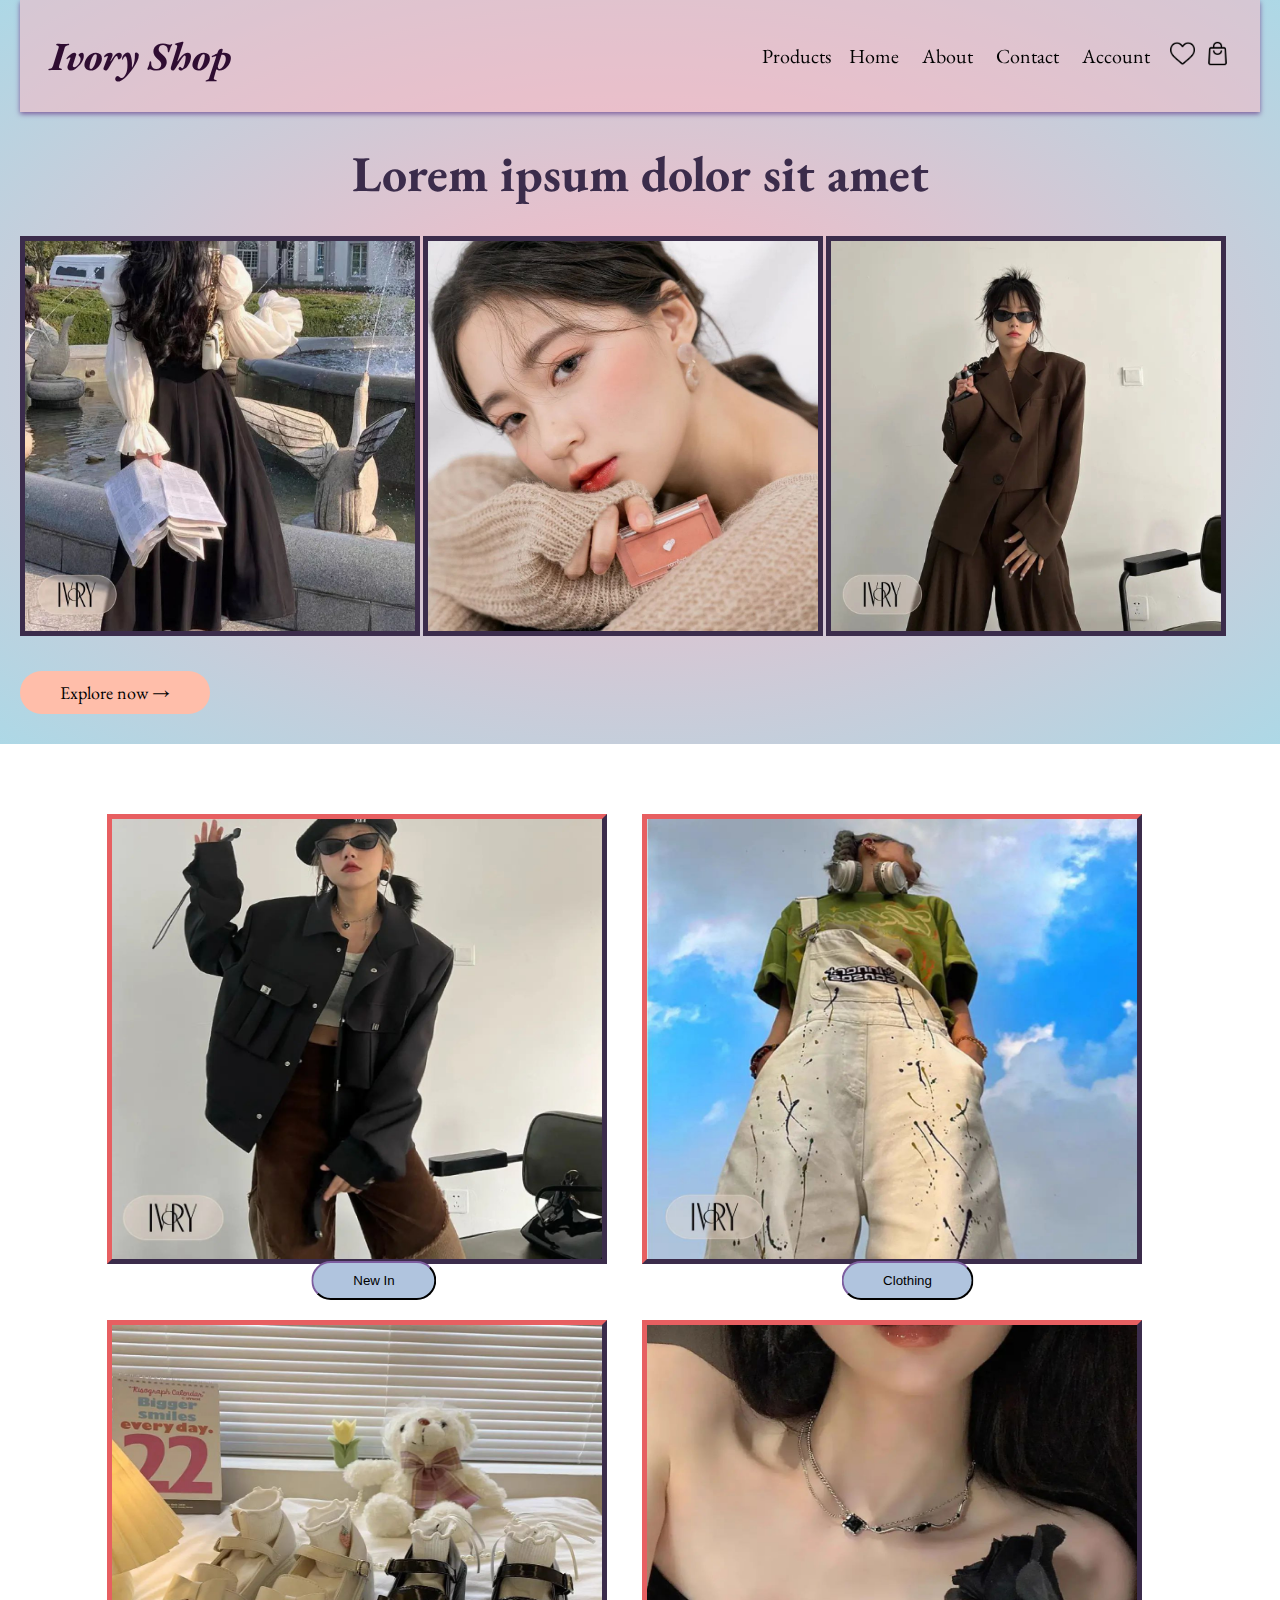
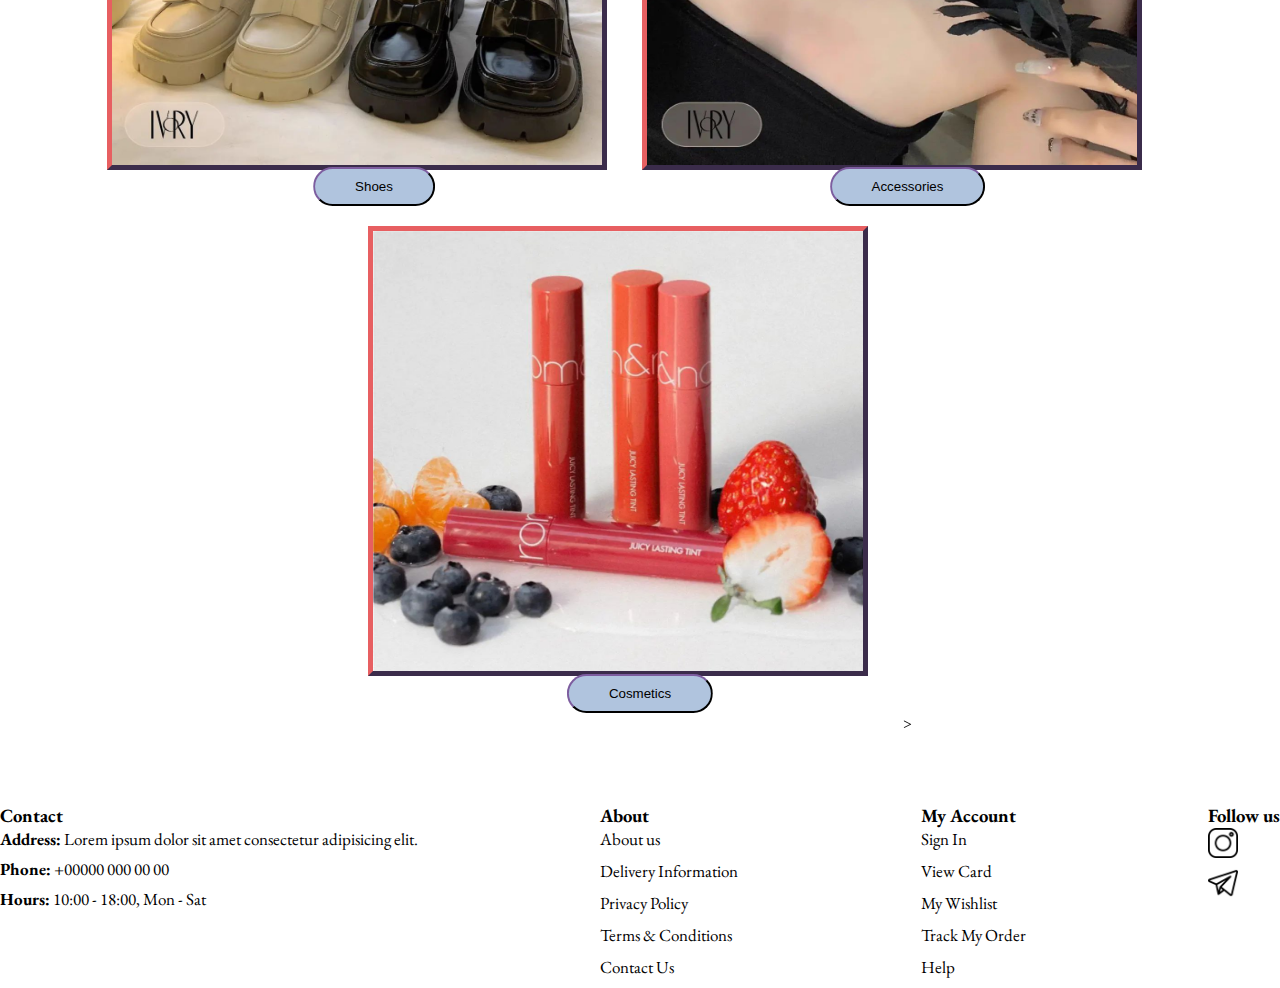
<file: index.html>
<!DOCTYPE html>
<html lang="en">
<head>
    <meta charset="UTF-8">
    <meta name="viewport" content="width=device-width, initial-scale=1.0">
    <title>Ivory Shop</title>
    <link rel="stylesheet" href="style.css">
    <link rel="preconnect" href="https://fonts.googleapis.com">
<link rel="preconnect" href="https://fonts.gstatic.com" crossorigin>
<link href="https://fonts.googleapis.com/css2?family=EB+Garamond:ital,wght@0,400;0,600;0,700;1,600&display=swap" rel="stylesheet">
</head>
<body>
<header>
    <div class="container">
        <div class="navbar">
            <div class="logo">
                <h1>Ivory Shop</h1>
            </div>
            <nav>
                <ul>
                    <li><a href="index.html">Home</a></li>
                    <li><a href="about.html">About</a></li>
                    <li><a href="">Contact</a></li>
                    <li><a href="">Account</a></li>
                    <div class="dropdown">
                        <button class="dropbtn">Products</button>
                        <div class="dropdown-content">
                            <a href="newin.html">New In</a>
                            <a href="clothing.html">Clothing</a>
                            <a href="shop.html">Shoes</a>
                            <a href="accessories.html">Accessories</a>
                            <a href="shop.html">Cosmetics</a>
                        </div>
                    </div>
                </ul>
            </nav>
            <a href=""><img class="wishlist" src="love_8647296.png" width="25px" height="25px"></a>
            <a href=""><img src="bag_2662503.png" width="25px" height="25px"></a>
        </div>
        <section id="images">
            <div class="row">
                <div class="col-2">
                    <h1>Lorem ipsum dolor sit amet</h1>
                </div>
                <div class="col-2">
                    <img class="1stimg" src="girl-old-vintage-bw-dress-with-newspaper.jpg" alt="">
                    <img class="2ndimg" src="girl-with-lightpink-blush.jpg" alt="">
                    <img class="3rdimg" src="girl-brown-oversized-jacket.jpg" alt="">
                    <a href="" class="btn">Explore now &#8594;</a>
                </div>
            </div>
        </section>
    </div>
</header>
<main>
    <div class="categories">
        <div class="row">
            <div class="col-3">
                <a href="">
                    <img src="clothing.jpg">
                    <button>New In</button>
                </a>
                <a href="">
                    <img src="clothing1.jpg">
                    <button>Clothing</button>
                </a>
                <a href="">
                    <img src="shoes.jpg">
                    <button>Shoes</button>
                </a>
                <a href="">
                    <img src="accessories.jpg">
                    <button>Accessories</button>
                </a>
                <a href="">
                    <img src="cosmetics.jpg">
                    <button>Cosmetics</button>>
                </a>
            </div>
        </div>
    </div>
</main>

    <footer class="section-p1">
        <div class="col">
            <h3>Contact</h3>
            <p><strong>Address:</strong> Lorem ipsum dolor sit amet consectetur adipisicing elit.</p>
            <p><strong>Phone:</strong> +00000 000 00 00</p>
            <p><strong>Hours:</strong> 10:00 - 18:00, Mon - Sat</p>
        </div>
        
        <div class="col">
            <h3>About</h3>
            <a href="#">About us</a>
            <a href="#">Delivery Information</a>
            <a href="#">Privacy Policy</a>
            <a href="#">Terms & Conditions</a>
            <a href="#">Contact Us</a>
        </div>
        <div class="col">
            <h3>My Account</h3>
            <a href="#">Sign In</a>
            <a href="#">View Card</a>
            <a href="#">My Wishlist</a>
            <a href="#">Track My Order</a>
            <a href="#">Help</a>
        </div>
        <div class="col">
            <h3>Follow us</h3>
            <div class="icon">
                <a href=""><img src="instagram_1077042.png" width="30px" height="30px"></a>
                <a href=""><img src="telegram_739260.png" width="30px" height="30px"></a>
            </div>
        </div>
    </footer>

</body>
</html>
</file>
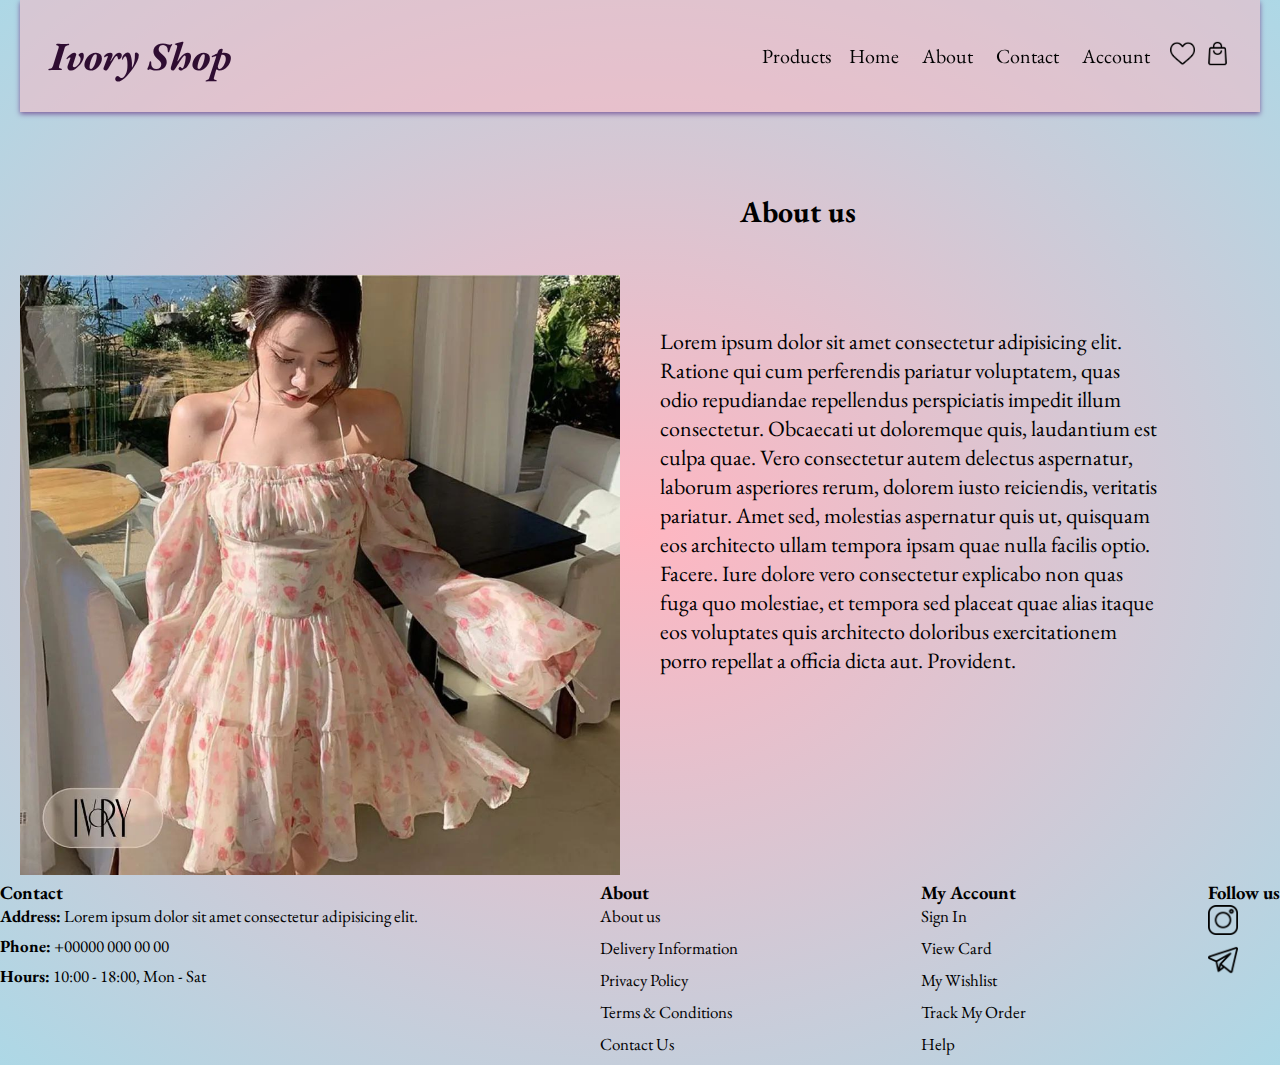
<file: about.html>
<!DOCTYPE html>
<html lang="en">
<head>
    <meta charset="UTF-8">
    <meta name="viewport" content="width=device-width, initial-scale=1.0">
    <title>Ivory Shop</title>
    <link rel="stylesheet" href="about.css">
    <link rel="preconnect" href="https://fonts.googleapis.com">
<link rel="preconnect" href="https://fonts.gstatic.com" crossorigin>
<link href="https://fonts.googleapis.com/css2?family=EB+Garamond:ital,wght@0,400;0,600;0,700;1,600&display=swap" rel="stylesheet">
</head>
<body>
    <section id="header">
    <div class="header">
    <div class="container">
        <div class="navbar">
            <div class="logo">
                <h1>Ivory Shop</h1>
            </div>
            <nav>
                <ul>
                    <li><a href="index.html">Home</a></li>
                    <li><a href="">About</a></li>
                    <li><a href="">Contact</a></li>
                    <li><a href="">Account</a></li>
                    <div class="dropdown">
                        <button class="dropbtn">Products</button>
                        <div class="dropdown-content">
                            <a href="newin.html">New In</a>
                            <a href="clothing.html">Clothing</a>
                            <a href="#">Shoes</a>
                            <a href="accessories.html">Accessories</a>
                            <a href="cosmetics.html">Cosmetics</a>
                        </div>
                    </div>
                </ul>
            </nav>
            <a href=""><img class="wishlist" src="love_8647296.png" width="25px" height="25px"></a>
            <a href=""><img src="bag_2662503.png" width="25px" height="25px"></a>
        </div>
    <section id="page-header">
            <h3>About us</h3>
            <p>Lorem ipsum dolor sit amet consectetur adipisicing elit. Ratione qui cum perferendis pariatur voluptatem, quas odio repudiandae repellendus perspiciatis impedit illum consectetur. Obcaecati ut doloremque quis, laudantium est culpa quae.
            Vero consectetur autem delectus aspernatur, laborum asperiores rerum, dolorem iusto reiciendis, veritatis pariatur. Amet sed, molestias aspernatur quis ut, quisquam eos architecto ullam tempora ipsam quae nulla facilis optio. Facere.
            Iure dolore vero consectetur explicabo non quas fuga quo molestiae, et tempora sed placeat quae alias itaque eos voluptates quis architecto doloribus exercitationem porro repellat a officia dicta aut. Provident.</p>
            <img src="clothing-7.jpg" alt="">
    </section>
    </div>
</header>

    <footer class="section-p1">
        <div class="col">
            <h3>Contact</h3>
            <p><strong>Address:</strong> Lorem ipsum dolor sit amet consectetur adipisicing elit.</p>
            <p><strong>Phone:</strong> +00000 000 00 00</p>
            <p><strong>Hours:</strong> 10:00 - 18:00, Mon - Sat</p>
        </div>
        
        <div class="col">
            <h3>About</h3>
            <a href="#">About us</a>
            <a href="#">Delivery Information</a>
            <a href="#">Privacy Policy</a>
            <a href="#">Terms & Conditions</a>
            <a href="#">Contact Us</a>
        </div>
        <div class="col">
            <h3>My Account</h3>
            <a href="#">Sign In</a>
            <a href="#">View Card</a>
            <a href="#">My Wishlist</a>
            <a href="#">Track My Order</a>
            <a href="#">Help</a>
        </div>
        <div class="col">
            <h3>Follow us</h3>
            <div class="icon">
                <a href=""><img src="instagram_1077042.png" width="30px" height="30px"></a>
                <a href=""><img src="telegram_739260.png" width="30px" height="30px"></a>
            </div>
        </div>
    </footer>

</body>
</html>
</file>
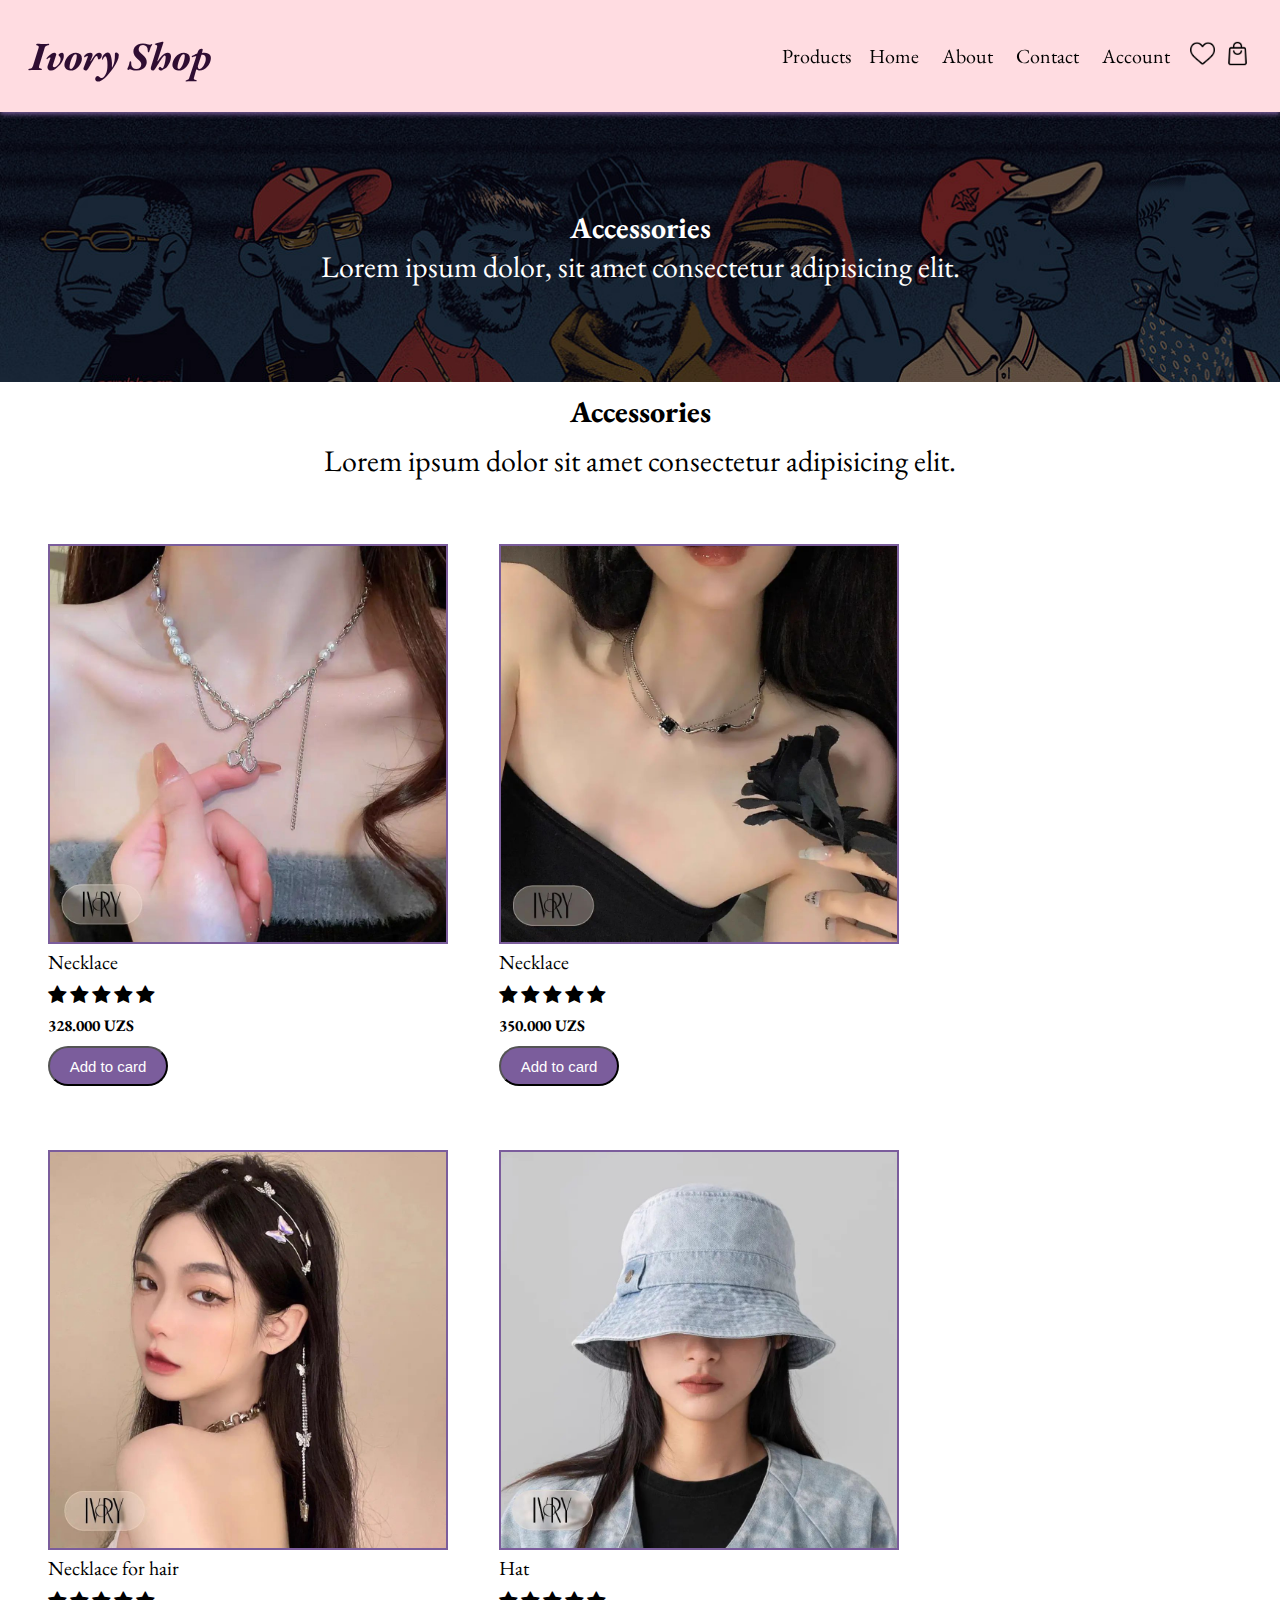
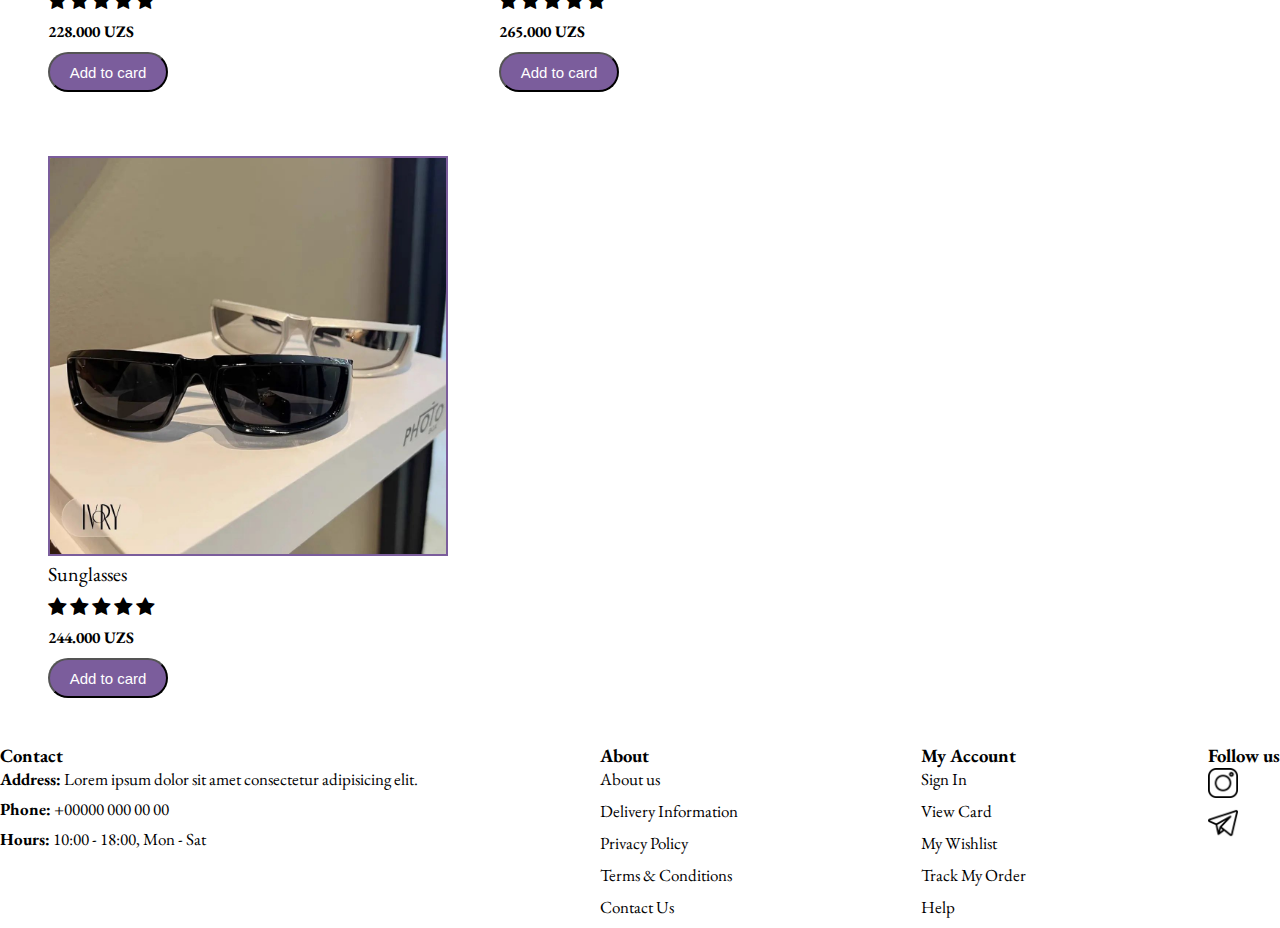
<file: accessories.html>
<!DOCTYPE html>
<html lang="en">
<head>
    <meta charset="UTF-8">
    <meta name="viewport" content="width=device-width, initial-scale=1.0">
    <title>Ivory Shop</title>
    <link rel="stylesheet" href="newin.css">
    <link rel="preconnect" href="https://fonts.googleapis.com">
<link rel="preconnect" href="https://fonts.gstatic.com" crossorigin>
<link href="https://fonts.googleapis.com/css2?family=EB+Garamond:ital,wght@0,400;0,600;0,700;1,600&display=swap" rel="stylesheet">
<link rel="stylesheet" href="https://cdnjs.cloudflare.com/ajax/libs/font-awesome/4.7.0/css/font-awesome.min.css">
</head>
<body>
<header>
    <div class="header">
    <div class="container">
        <div class="navbar">
            <div class="logo">
                <h1>Ivory Shop</h1>
            </div>
            <nav>
                <ul>
                    <li><a href="index.html">Home</a></li>
                    <li><a href="about.html">About</a></li>
                    <li><a href="">Contact</a></li>
                    <li><a href="">Account</a></li>
                    <div class="dropdown">
                        <button class="dropbtn">Products</button>
                        <div class="dropdown-content">
                            <a href="newin.html">New In</a>
                            <a href="clothing.html">Clothing</a>
                            <a href="#">Shoes</a>
                            <a href="accessories.html">Accessories</a>
                            <a href="cosmetics.html">Cosmetics</a>
                        </div>
                    </div>
                </ul>
            </nav>
            <a href=""><img class="wishlist" src="love_8647296.png" width="25px" height="25px"></a>
            <a href=""><img src="bag_2662503.png" width="25px" height="25px"></a>
        </div>
    <section id="page-header">
            <h1>Accessories</h1>
            <p>Lorem ipsum dolor, sit amet consectetur adipisicing elit.</p>
    </section>
    </div>
</header>
<main>
    <section id="product1">
        <h2><strong>Accessories</strong></h2>
        <p>Lorem ipsum dolor sit amet consectetur adipisicing elit.</p>
        <div class="product-container">
            <div class="pro">
                <img src="accessories-4.jpg" alt="">
                <div class="desc">
                    <span>Necklace</span>
                    <div class="star">
                        <span class="fa fa-star checked"></span>
                        <span class="fa fa-star checked"></span>
                        <span class="fa fa-star checked"></span>
                        <span class="fa fa-star"></span>
                        <span class="fa fa-star"></span>
                    </div>
                    <h4>328.000 UZS</h4>
                </div>
                <button onclick="addToCard()">Add to card</button>
            </div>
            <div class="pro">
                <img src="accessories-3.jpg" alt="">
                <div class="desc">
                    <span>Necklace</span>
                    <div class="star">
                        <span class="fa fa-star checked"></span>
                        <span class="fa fa-star checked"></span>
                        <span class="fa fa-star checked"></span>
                        <span class="fa fa-star"></span>
                        <span class="fa fa-star"></span>
                    </div>
                    <h4>350.000 UZS</h4>
                </div>
                <button onclick="addToCard()">Add to card</button>
            </div>
            <div class="pro">
                <img src="accessories-2.jpg" alt="">
                <div class="desc">
                    <span>Necklace for hair</span>
                    <div class="star">
                        <span class="fa fa-star checked"></span>
                        <span class="fa fa-star checked"></span>
                        <span class="fa fa-star checked"></span>
                        <span class="fa fa-star"></span>
                        <span class="fa fa-star"></span>
                    </div>
                    <h4>228.000 UZS</h4>
                </div>
                <button onclick="addToCard()">Add to card</button>
            </div>
            <div class="pro">
                <img src="photo_2023-11-21_17-24-59.jpg" alt="">
                <div class="desc">
                    <span>Hat</span>
                    <div class="star">
                        <span class="fa fa-star checked"></span>
                        <span class="fa fa-star checked"></span>
                        <span class="fa fa-star checked"></span>
                        <span class="fa fa-star"></span>
                        <span class="fa fa-star"></span>
                    </div>
                    <h4>265.000 UZS</h4>
                </div>
                <button onclick="addToCard()">Add to card</button>
            </div>
            <div class="pro">
                <img src="accessories-1.jpg" alt="">
                <div class="desc">
                    <span>Sunglasses</span>
                    <div class="star">
                        <span class="fa fa-star checked"></span>
                        <span class="fa fa-star checked"></span>
                        <span class="fa fa-star checked"></span>
                        <span class="fa fa-star"></span>
                        <span class="fa fa-star"></span>
                    </div>
                    <h4>244.000 UZS</h4>
                </div>
                <button onclick="addToCard()">Add to card</button>
            </div>
        </div>
    </section>
</main>
    <footer class="section-p1">
        <div class="col">
            <h3>Contact</h3>
            <p><strong>Address:</strong> Lorem ipsum dolor sit amet consectetur adipisicing elit.</p>
            <p><strong>Phone:</strong> +00000 000 00 00</p>
            <p><strong>Hours:</strong> 10:00 - 18:00, Mon - Sat</p>
        </div>
        
        <div class="col">
            <h3>About</h3>
            <a href="#">About us</a>
            <a href="#">Delivery Information</a>
            <a href="#">Privacy Policy</a>
            <a href="#">Terms & Conditions</a>
            <a href="#">Contact Us</a>
        </div>
        <div class="col">
            <h3>My Account</h3>
            <a href="#">Sign In</a>
            <a href="#">View Card</a>
            <a href="#">My Wishlist</a>
            <a href="#">Track My Order</a>
            <a href="#">Help</a>
        </div>
        <div class="col">
            <h3>Follow us</h3>
            <div class="icon">
                <a href=""><img src="instagram_1077042.png" width="30px" height="30px"></a>
                <a href=""><img src="telegram_739260.png" width="30px" height="30px"></a>
            </div>
        </div>
    </footer>

</body>
</html>
</file>
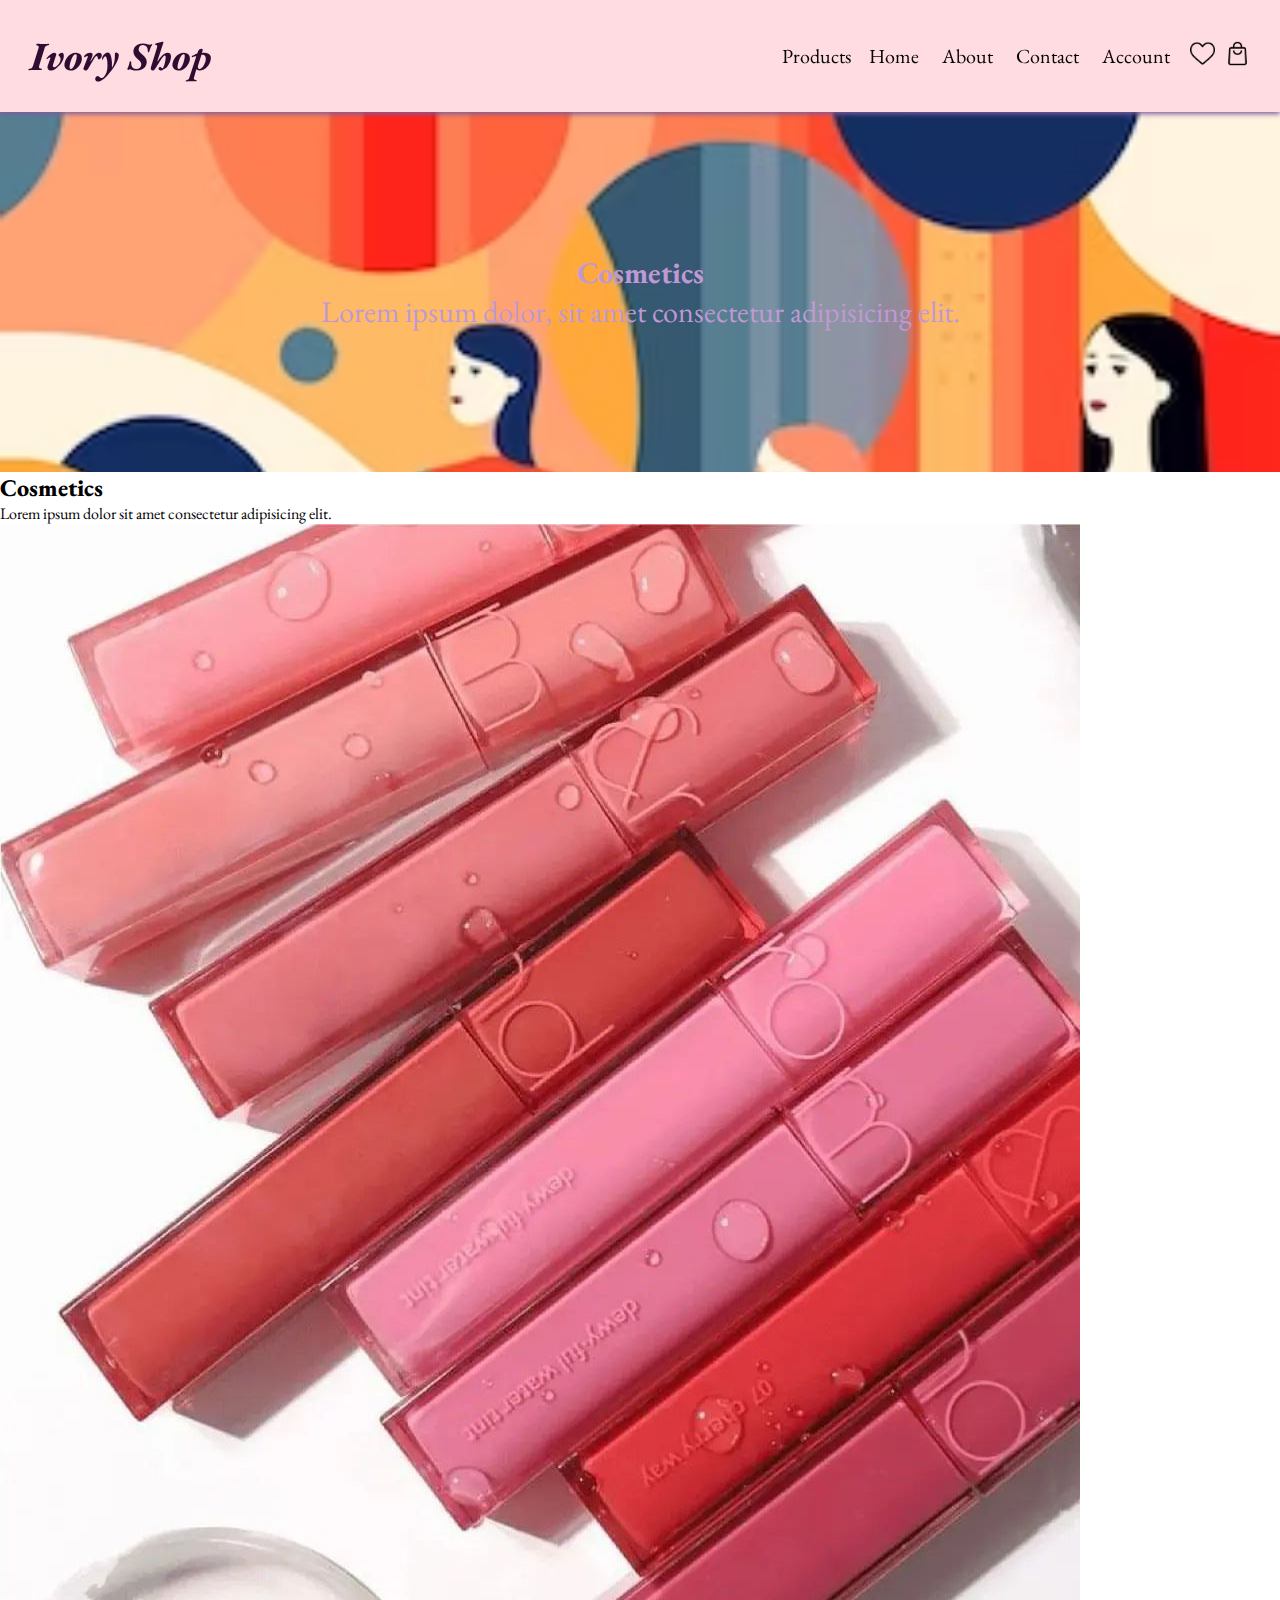
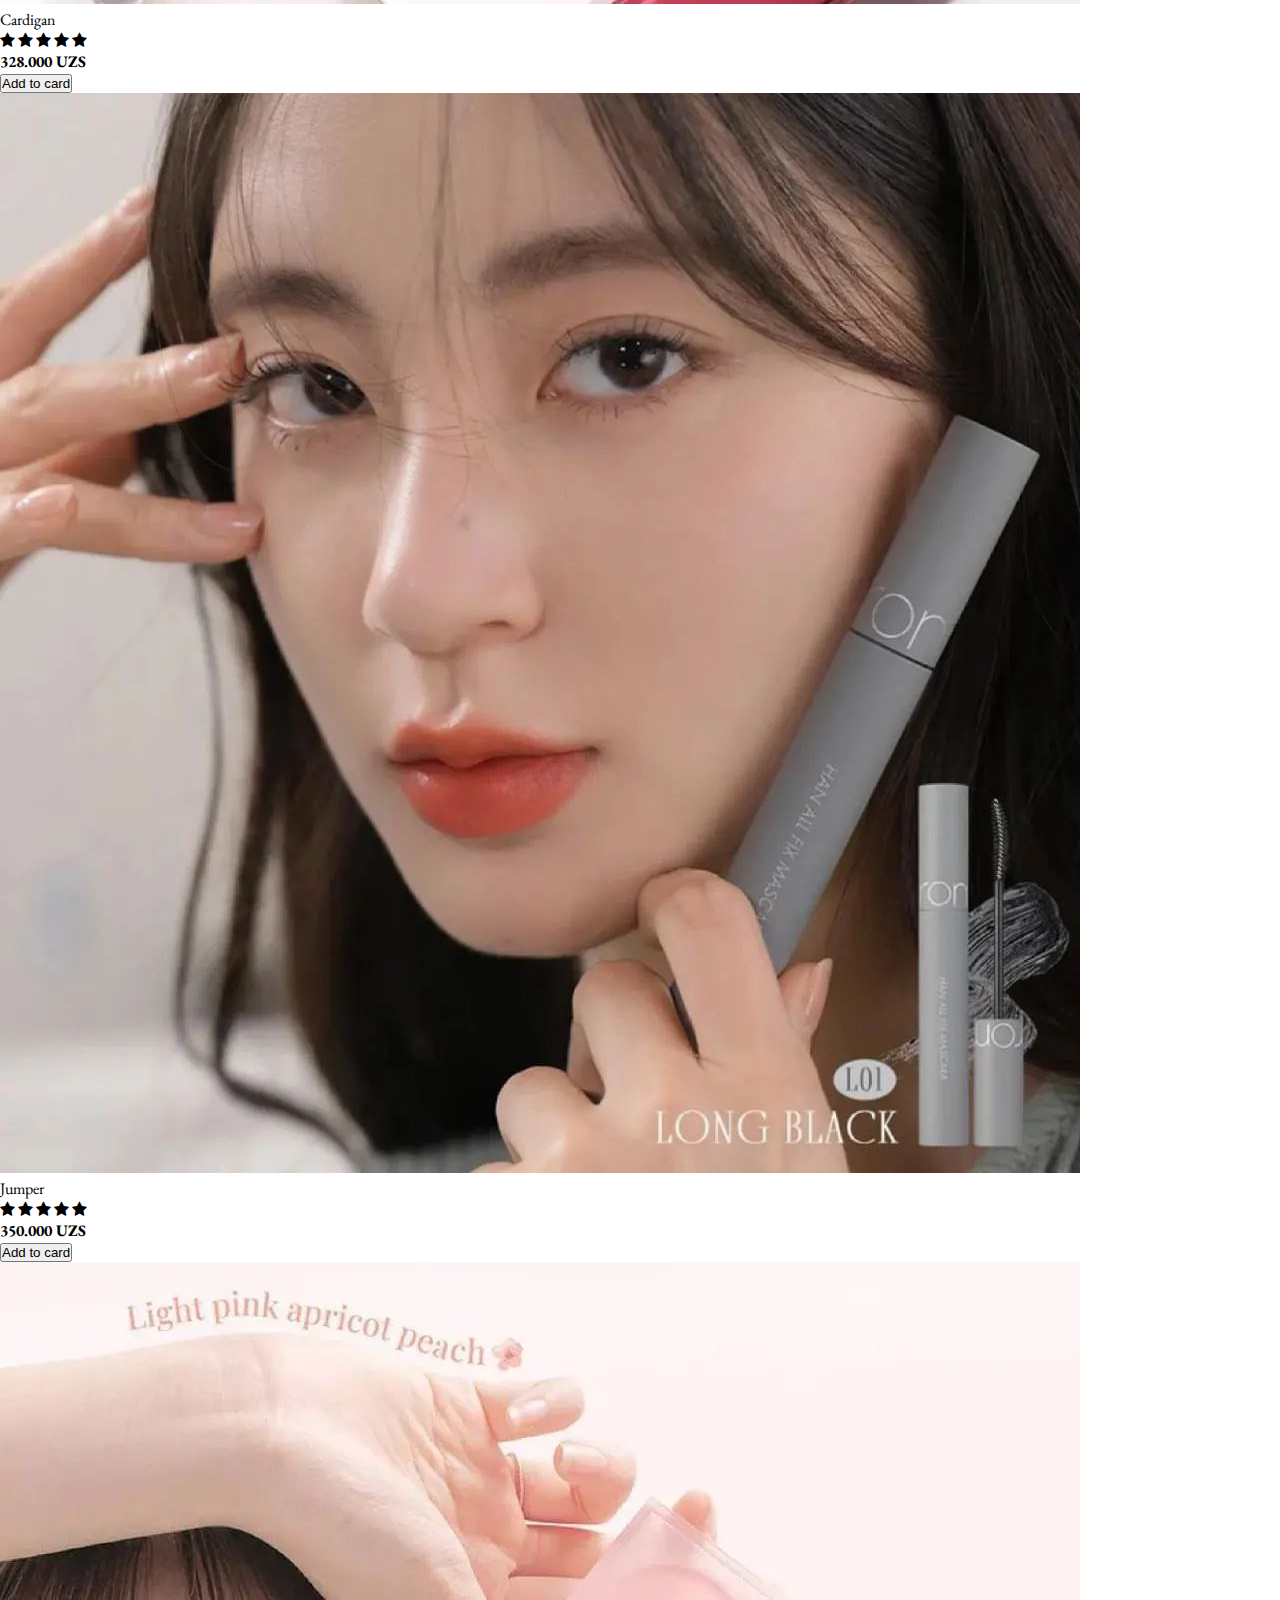
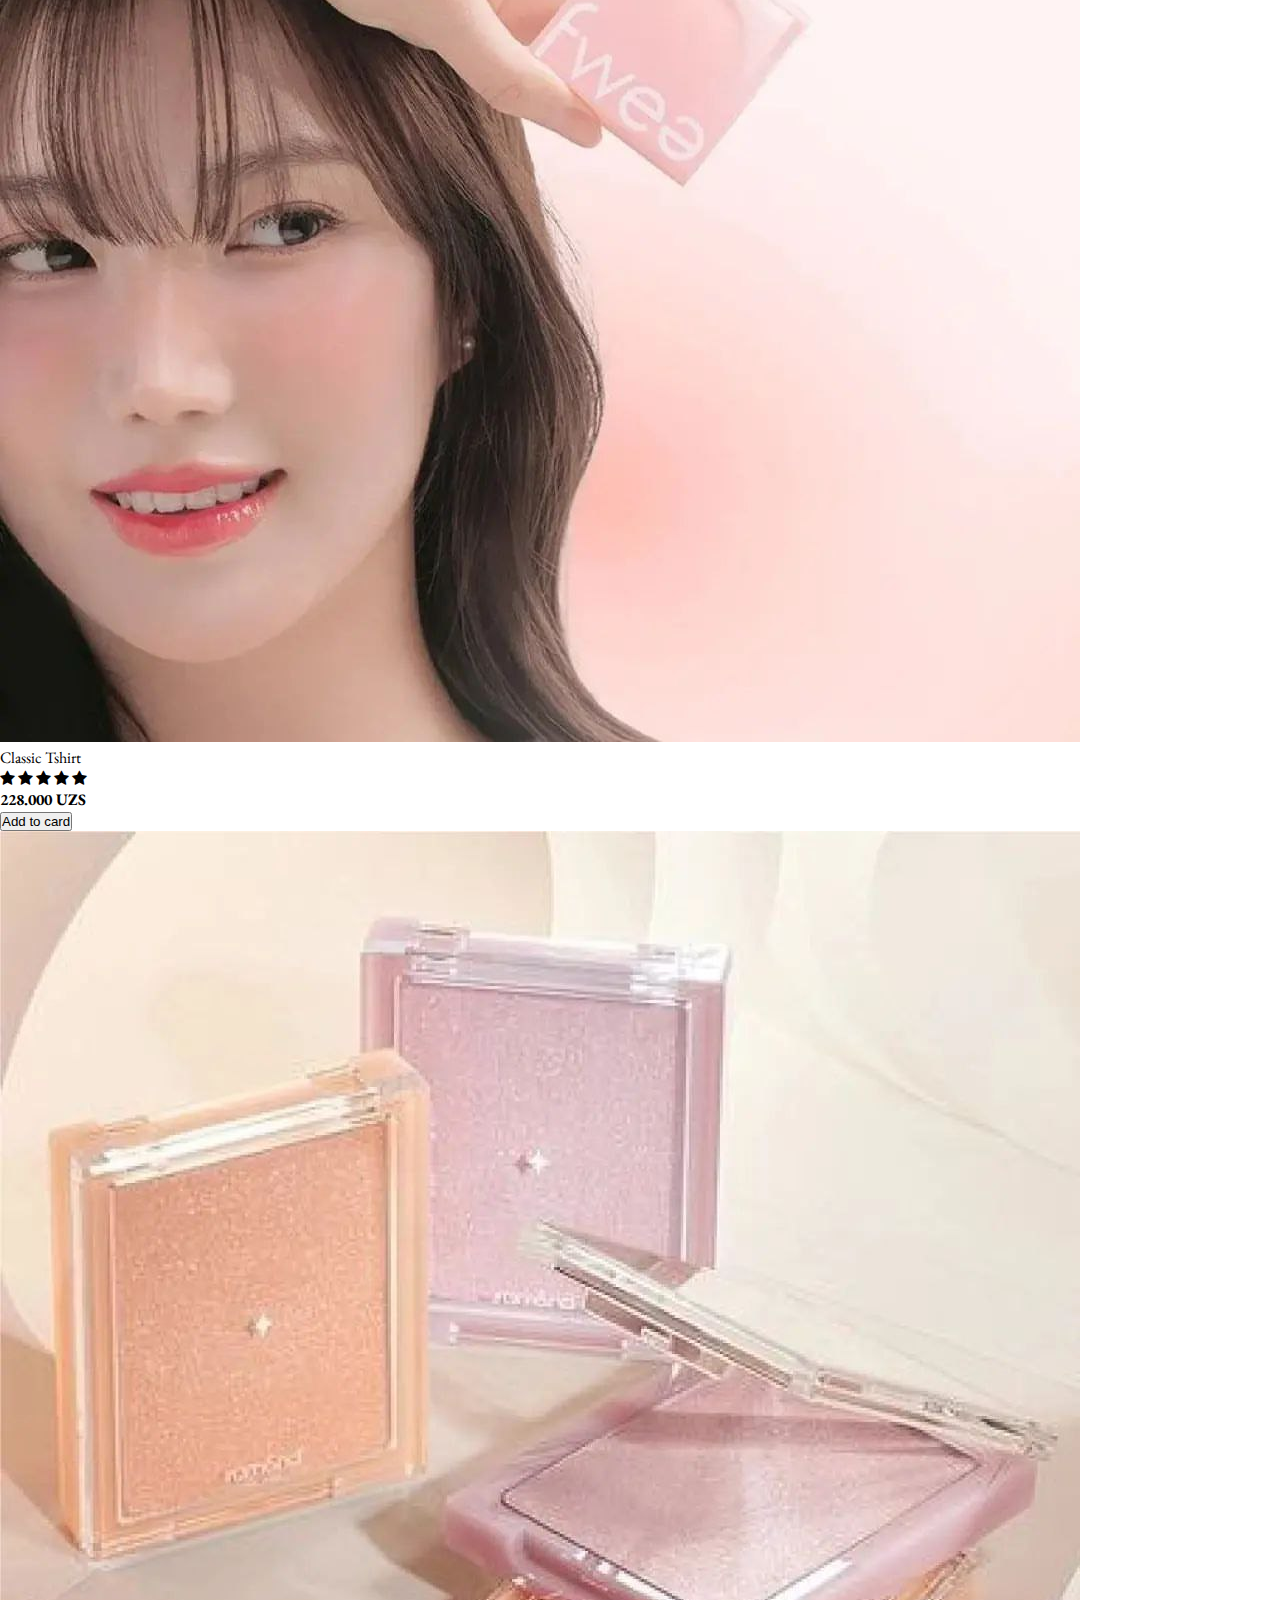
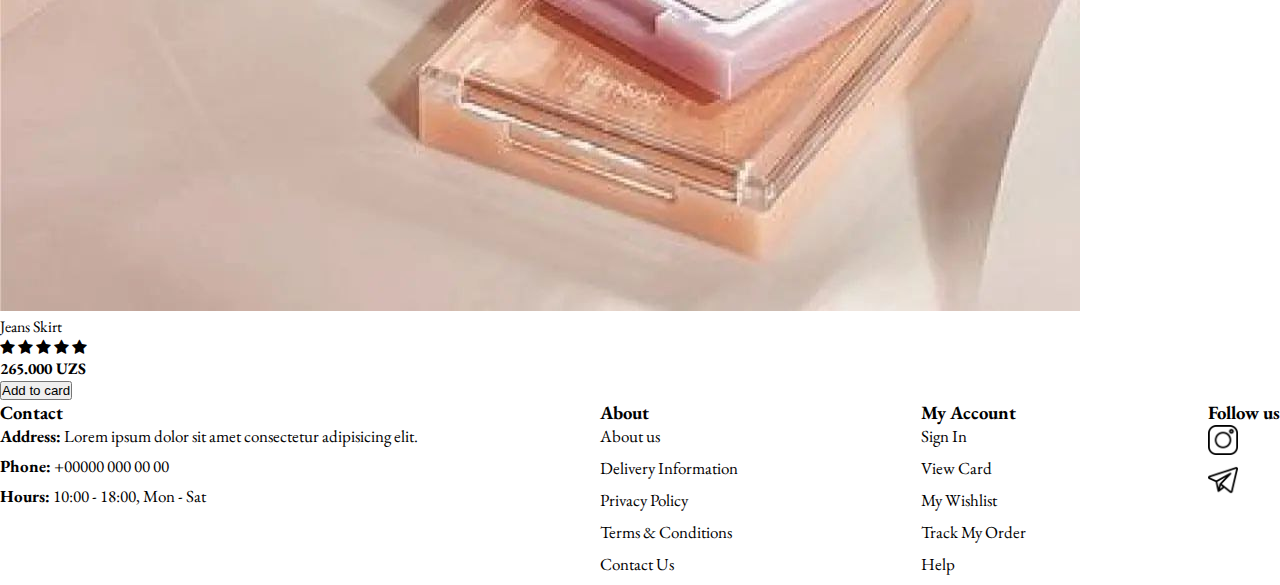
<file: cosmetics.html>
<!DOCTYPE html>
<html lang="en">
<head>
    <meta charset="UTF-8">
    <meta name="viewport" content="width=device-width, initial-scale=1.0">
    <title>Ivory Shop</title>
    <link rel="stylesheet" href="cosmetics.css">
    <link rel="preconnect" href="https://fonts.googleapis.com">
<link rel="preconnect" href="https://fonts.gstatic.com" crossorigin>
<link href="https://fonts.googleapis.com/css2?family=EB+Garamond:ital,wght@0,400;0,600;0,700;1,600&display=swap" rel="stylesheet">
<link rel="stylesheet" href="https://cdnjs.cloudflare.com/ajax/libs/font-awesome/4.7.0/css/font-awesome.min.css">
</head>
<body>
    <section id="header">
    <div class="header">
    <div class="container">
        <div class="navbar">
            <div class="logo">
                <h1>Ivory Shop</h1>
            </div>
            <nav>
                <ul>
                    <li><a href="index.html">Home</a></li>
                    <li><a href="about.html">About</a></li>
                    <li><a href="">Contact</a></li>
                    <li><a href="">Account</a></li>
                    <div class="dropdown">
                        <button class="dropbtn">Products</button>
                        <div class="dropdown-content">
                            <a href="newin.html">New In</a>
                            <a href="clothing.html">Clothing</a>
                            <a href="#">Shoes</a>
                            <a href="accessories.html">Accessories</a>
                            <a href="cosmetics.html">Cosmetics</a>
                        </div>
                    </div>
                </ul>
            </nav>
            <a href=""><img class="wishlist" src="love_8647296.png" width="25px" height="25px"></a>
            <a href=""><img src="bag_2662503.png" width="25px" height="25px"></a>
        </div>
    <section id="page-header">
            <h1>Cosmetics</h1>
            <p>Lorem ipsum dolor, sit amet consectetur adipisicing elit.</p>
    </section>
    </div>
</header>
<main>
    <section id="product1">
        <h2><strong>Cosmetics</strong></h2>
        <p>Lorem ipsum dolor sit amet consectetur adipisicing elit.</p>
        <div class="product-container">
            <div class="pro">
                <img src="cosmetics-1.jpg" alt="">
                <div class="desc">
                    <span>Cardigan</span>
                    <div class="star">
                        <span class="fa fa-star checked"></span>
                        <span class="fa fa-star checked"></span>
                        <span class="fa fa-star checked"></span>
                        <span class="fa fa-star"></span>
                        <span class="fa fa-star"></span>
                    </div>
                    <h4>328.000 UZS</h4>
                </div>
                <button onclick="addToCard()">Add to card</button>
            </div>
            <div class="pro">
                <img src="cosmetics-2.jpg" alt="">
                <div class="desc">
                    <span>Jumper</span>
                    <div class="star">
                        <span class="fa fa-star checked"></span>
                        <span class="fa fa-star checked"></span>
                        <span class="fa fa-star checked"></span>
                        <span class="fa fa-star"></span>
                        <span class="fa fa-star"></span>
                    </div>
                    <h4>350.000 UZS</h4>
                </div>
                <button onclick="addToCard()">Add to card</button>
            </div>
            <div class="pro">
                <img src="cosmetics-3.jpg" alt="">
                <div class="desc">
                    <span>Classic Tshirt</span>
                    <div class="star">
                        <span class="fa fa-star checked"></span>
                        <span class="fa fa-star checked"></span>
                        <span class="fa fa-star checked"></span>
                        <span class="fa fa-star"></span>
                        <span class="fa fa-star"></span>
                    </div>
                    <h4>228.000 UZS</h4>
                </div>
                <button onclick="addToCard()">Add to card</button>
            </div>
            <div class="pro">
                <img src="cosmetics-4.jpg" alt="">
                <div class="desc">
                    <span>Jeans Skirt</span>
                    <div class="star">
                        <span class="fa fa-star checked"></span>
                        <span class="fa fa-star checked"></span>
                        <span class="fa fa-star checked"></span>
                        <span class="fa fa-star"></span>
                        <span class="fa fa-star"></span>
                    </div>
                    <h4>265.000 UZS</h4>
                </div>
                <button onclick="addToCard()">Add to card</button>
            </div>
        </div>
    </section>
</main>
    <footer class="section-p1">
        <div class="col">
            <h3>Contact</h3>
            <p><strong>Address:</strong> Lorem ipsum dolor sit amet consectetur adipisicing elit.</p>
            <p><strong>Phone:</strong> +00000 000 00 00</p>
            <p><strong>Hours:</strong> 10:00 - 18:00, Mon - Sat</p>
        </div>
        
        <div class="col">
            <h3>About</h3>
            <a href="#">About us</a>
            <a href="#">Delivery Information</a>
            <a href="#">Privacy Policy</a>
            <a href="#">Terms & Conditions</a>
            <a href="#">Contact Us</a>
        </div>
        <div class="col">
            <h3>My Account</h3>
            <a href="#">Sign In</a>
            <a href="#">View Card</a>
            <a href="#">My Wishlist</a>
            <a href="#">Track My Order</a>
            <a href="#">Help</a>
        </div>
        <div class="col">
            <h3>Follow us</h3>
            <div class="icon">
                <a href=""><img src="instagram_1077042.png" width="30px" height="30px"></a>
                <a href=""><img src="telegram_739260.png" width="30px" height="30px"></a>
            </div>
        </div>
    </footer>

</body>
</html>
</file>
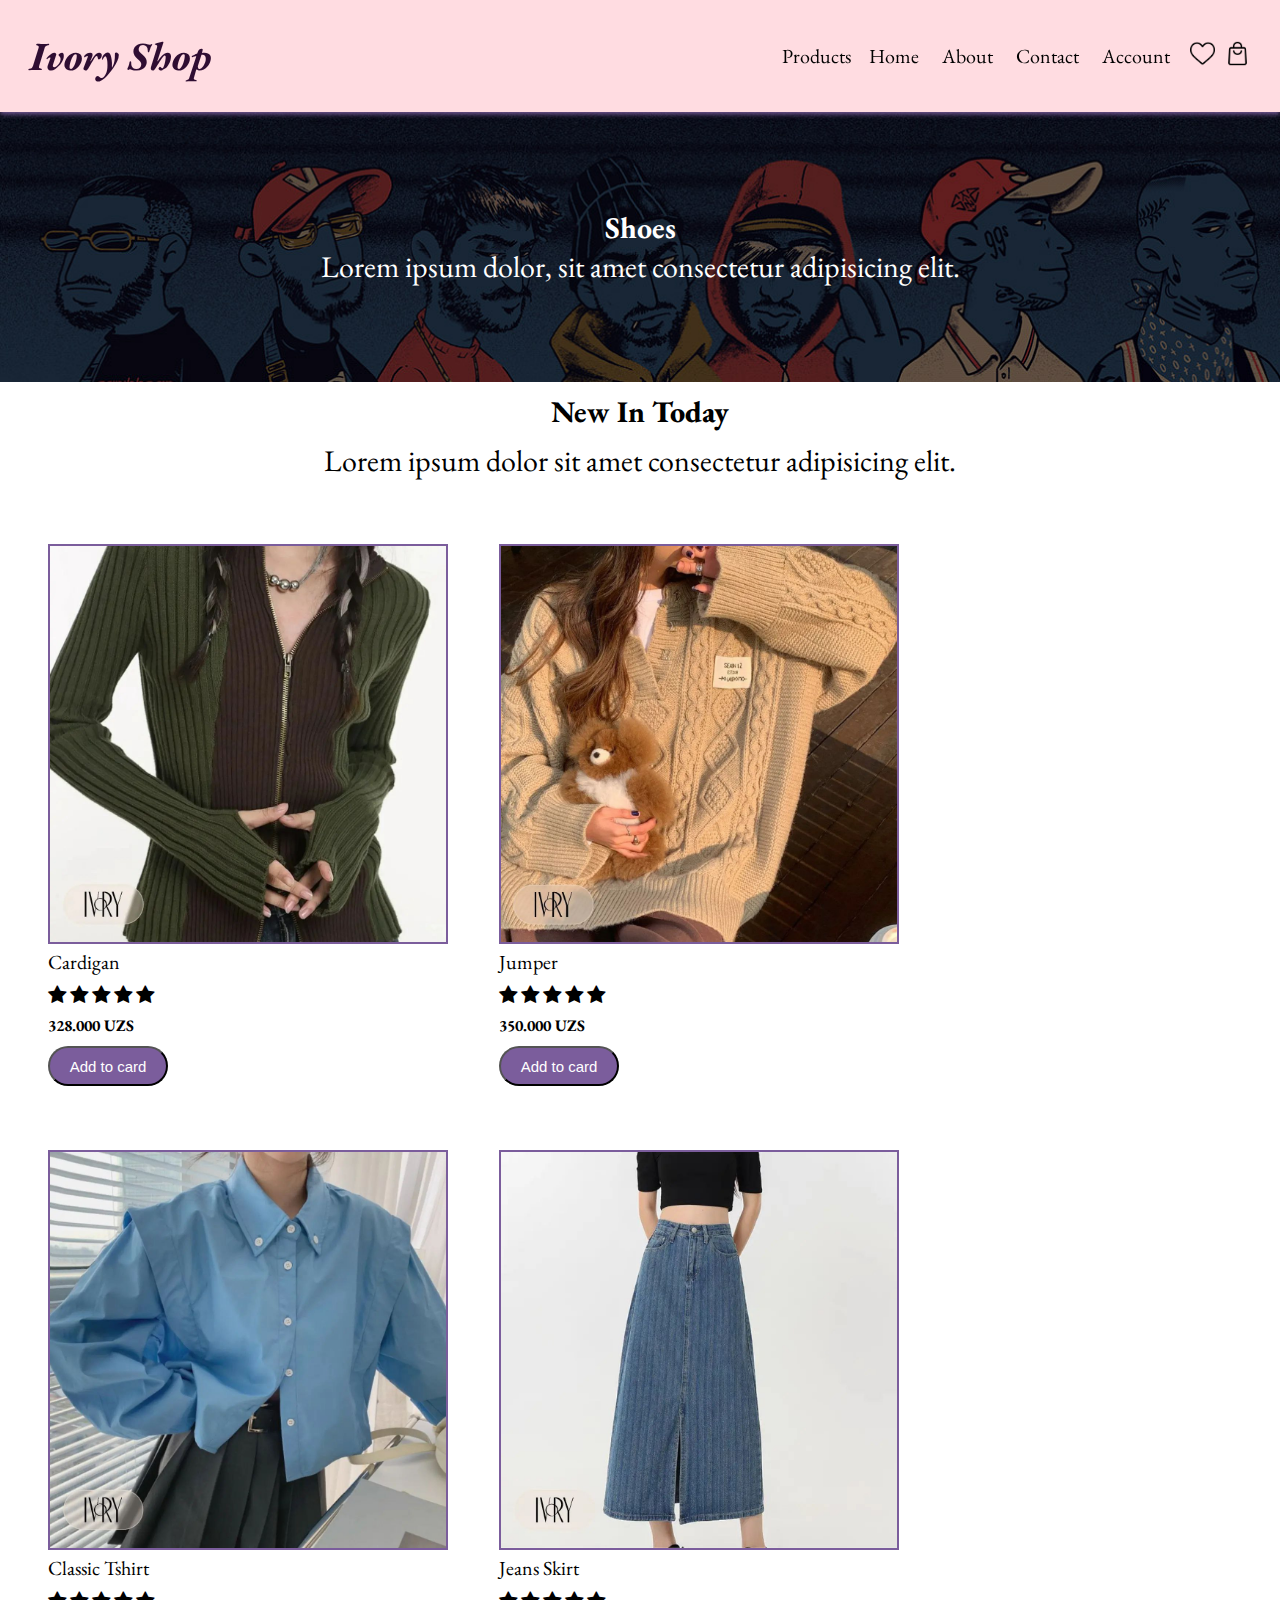
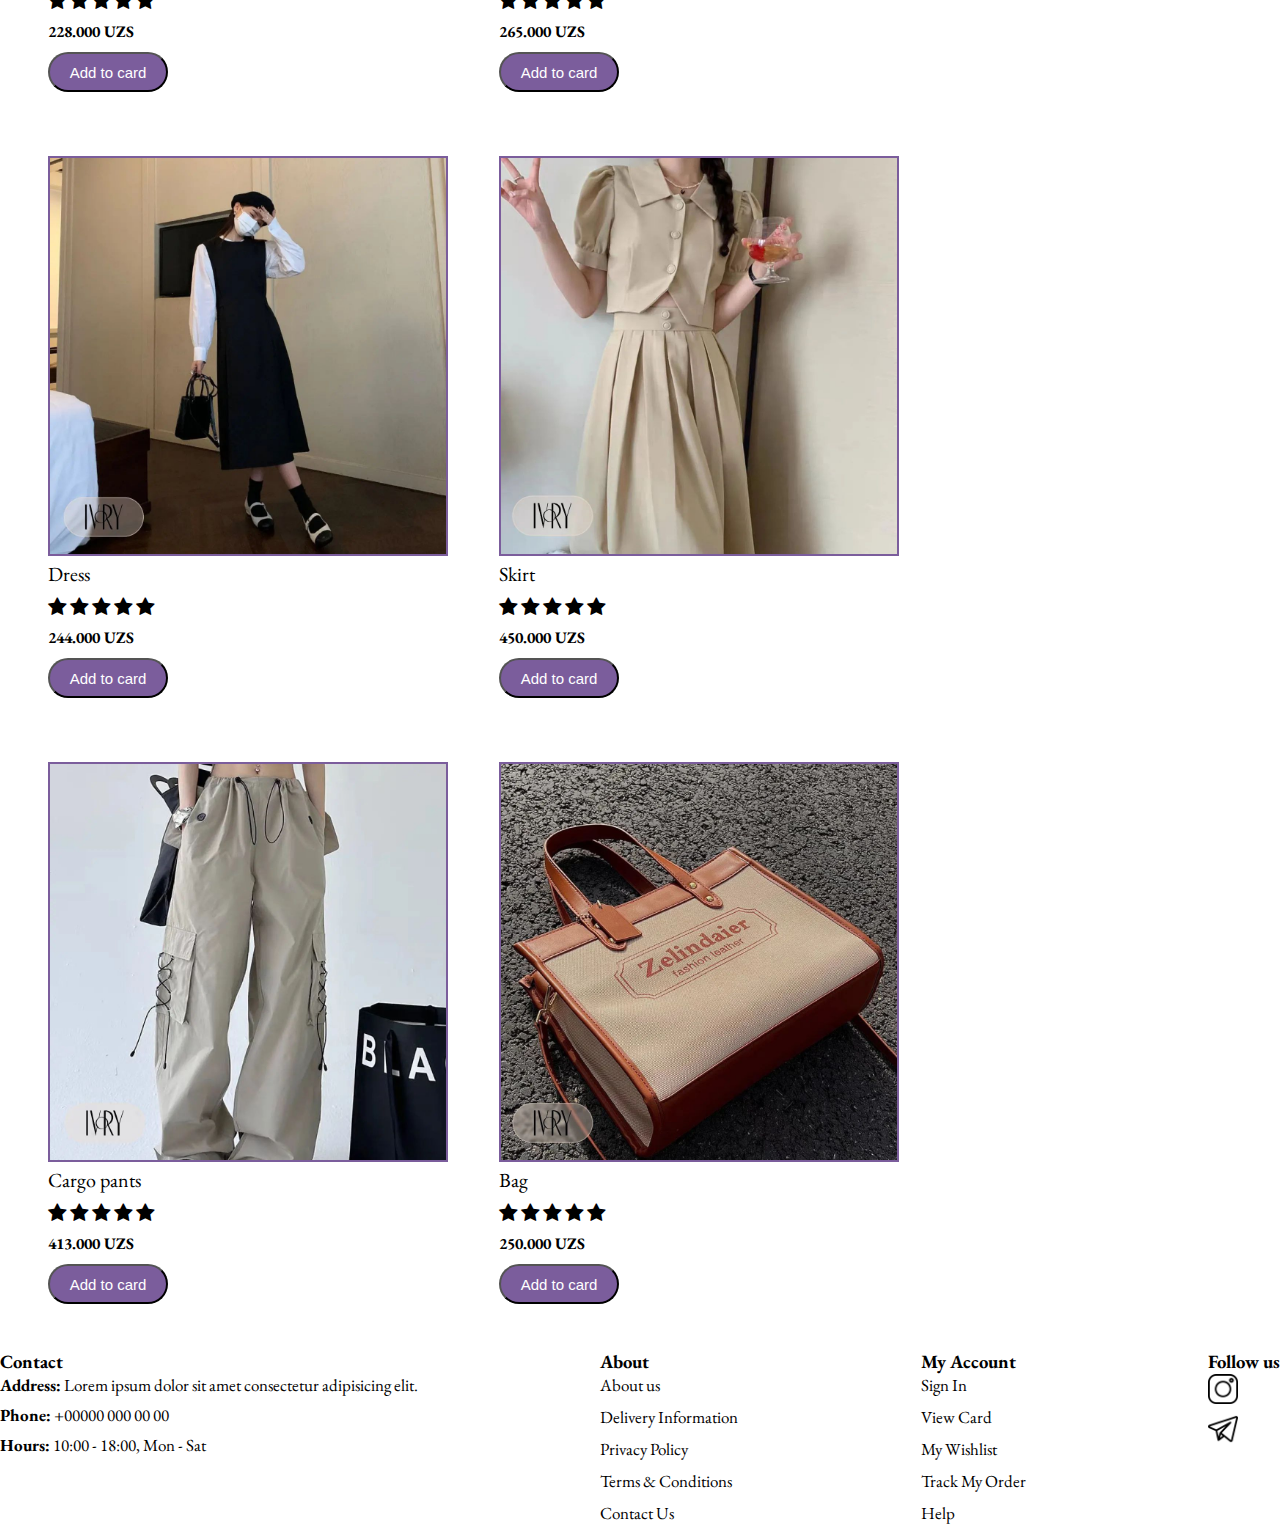
<file: shoes.html>
<!DOCTYPE html>
<html lang="en">
<head>
    <meta charset="UTF-8">
    <meta name="viewport" content="width=device-width, initial-scale=1.0">
    <title>Ivory Shop</title>
    <link rel="stylesheet" href="newin.css">
    <link rel="preconnect" href="https://fonts.googleapis.com">
<link rel="preconnect" href="https://fonts.gstatic.com" crossorigin>
<link href="https://fonts.googleapis.com/css2?family=EB+Garamond:ital,wght@0,400;0,600;0,700;1,600&display=swap" rel="stylesheet">
<link rel="stylesheet" href="https://cdnjs.cloudflare.com/ajax/libs/font-awesome/4.7.0/css/font-awesome.min.css">
</head>
<body>
<header>
    <div class="header">
    <div class="container">
        <div class="navbar">
            <div class="logo">
                <h1>Ivory Shop</h1>
            </div>
            <nav>
                <ul>
                    <li><a href="index.html">Home</a></li>
                    <li><a href="about.html">About</a></li>
                    <li><a href="">Contact</a></li>
                    <li><a href="">Account</a></li>
                    <div class="dropdown">
                        <button class="dropbtn">Products</button>
                        <div class="dropdown-content">
                            <a href="newin.html">New In</a>
                            <a href="clothing.html">Clothing</a>
                            <a href="shoes.html">Shoes</a>
                            <a href="accessories.html">Accessories</a>
                            <a href="cosmetics.html">Cosmetics</a>
                        </div>
                    </div>
                </ul>
            </nav>
            <a href=""><img class="wishlist" src="love_8647296.png" width="25px" height="25px"></a>
            <a href=""><img src="bag_2662503.png" width="25px" height="25px"></a>
        </div>
    <section id="page-header">
            <h1>Shoes</h1>
            <p>Lorem ipsum dolor, sit amet consectetur adipisicing elit.</p>
    </section>
    </div>
</header>
<main>
    <section id="product1">
        <h2>New In <strong>Today</strong></h2>
        <p>Lorem ipsum dolor sit amet consectetur adipisicing elit.</p>
        <div class="product-container">
            <div class="pro">
                <img src="new-in.jpg" alt="">
                <div class="desc">
                    <span>Cardigan</span>
                    <div class="star">
                        <span class="fa fa-star checked"></span>
                        <span class="fa fa-star checked"></span>
                        <span class="fa fa-star checked"></span>
                        <span class="fa fa-star"></span>
                        <span class="fa fa-star"></span>
                    </div>
                    <h4>328.000 UZS</h4>
                </div>
                <button onclick="addToCard()">Add to card</button>
            </div>
            <div class="pro">
                <img src="new-in-1.jpg" alt="">
                <div class="desc">
                    <span>Jumper</span>
                    <div class="star">
                        <span class="fa fa-star checked"></span>
                        <span class="fa fa-star checked"></span>
                        <span class="fa fa-star checked"></span>
                        <span class="fa fa-star"></span>
                        <span class="fa fa-star"></span>
                    </div>
                    <h4>350.000 UZS</h4>
                </div>
                <button onclick="addToCard()">Add to card</button>
            </div>
            <div class="pro">
                <img src="new-in-2.jpg" alt="">
                <div class="desc">
                    <span>Classic Tshirt</span>
                    <div class="star">
                        <span class="fa fa-star checked"></span>
                        <span class="fa fa-star checked"></span>
                        <span class="fa fa-star checked"></span>
                        <span class="fa fa-star"></span>
                        <span class="fa fa-star"></span>
                    </div>
                    <h4>228.000 UZS</h4>
                </div>
                <button onclick="addToCard()">Add to card</button>
            </div>
            <div class="pro">
                <img src="new-in-3.jpg" alt="">
                <div class="desc">
                    <span>Jeans Skirt</span>
                    <div class="star">
                        <span class="fa fa-star checked"></span>
                        <span class="fa fa-star checked"></span>
                        <span class="fa fa-star checked"></span>
                        <span class="fa fa-star"></span>
                        <span class="fa fa-star"></span>
                    </div>
                    <h4>265.000 UZS</h4>
                </div>
                <button onclick="addToCard()">Add to card</button>
            </div>
            <div class="pro">
                <img src="new-in-4.jpg" alt="">
                <div class="desc">
                    <span>Dress</span>
                    <div class="star">
                        <span class="fa fa-star checked"></span>
                        <span class="fa fa-star checked"></span>
                        <span class="fa fa-star checked"></span>
                        <span class="fa fa-star"></span>
                        <span class="fa fa-star"></span>
                    </div>
                    <h4>244.000 UZS</h4>
                </div>
                <button onclick="addToCard()">Add to card</button>
            </div>
            <div class="pro">
                <img src="new-in-5.jpg" alt="">
                <div class="desc">
                    <span>Skirt</span>
                    <div class="star">
                        <span class="fa fa-star checked"></span>
                        <span class="fa fa-star checked"></span>
                        <span class="fa fa-star checked"></span>
                        <span class="fa fa-star"></span>
                        <span class="fa fa-star"></span>
                    </div>
                    <h4>450.000 UZS</h4>
                </div>
                <button onclick="addToCard()">Add to card</button>
            </div>
            <div class="pro">
                <img src="new-in-6.jpg" alt="">
                <div class="desc">
                    <span>Cargo pants</span>
                    <div class="star">
                        <span class="fa fa-star checked"></span>
                        <span class="fa fa-star checked"></span>
                        <span class="fa fa-star checked"></span>
                        <span class="fa fa-star"></span>
                        <span class="fa fa-star"></span>
                    </div>
                    <h4>413.000 UZS</h4>
                </div>
                <button onclick="addToCard()">Add to card</button>
            </div>
            <div class="pro">
                <img src="new-in-7.jpg" alt="">
                <div class="desc">
                    <span>Bag</span>
                    <div class="star">
                        <span class="fa fa-star checked"></span>
                        <span class="fa fa-star checked"></span>
                        <span class="fa fa-star checked"></span>
                        <span class="fa fa-star"></span>
                        <span class="fa fa-star"></span>
                    </div>
                    <h4>250.000 UZS</h4>
                </div>
                <button onclick="addToCard()">Add to card</button>
            </div>
        </div>
    </section>
</main>
    <footer class="section-p1">
        <div class="col">
            <h3>Contact</h3>
            <p><strong>Address:</strong> Lorem ipsum dolor sit amet consectetur adipisicing elit.</p>
            <p><strong>Phone:</strong> +00000 000 00 00</p>
            <p><strong>Hours:</strong> 10:00 - 18:00, Mon - Sat</p>
        </div>
        
        <div class="col">
            <h3>About</h3>
            <a href="#">About us</a>
            <a href="#">Delivery Information</a>
            <a href="#">Privacy Policy</a>
            <a href="#">Terms & Conditions</a>
            <a href="#">Contact Us</a>
        </div>
        <div class="col">
            <h3>My Account</h3>
            <a href="#">Sign In</a>
            <a href="#">View Card</a>
            <a href="#">My Wishlist</a>
            <a href="#">Track My Order</a>
            <a href="#">Help</a>
        </div>
        <div class="col">
            <h3>Follow us</h3>
            <div class="icon">
                <a href=""><img src="instagram_1077042.png" width="30px" height="30px"></a>
                <a href=""><img src="telegram_739260.png" width="30px" height="30px"></a>
            </div>
        </div>
    </footer>

</body>
</html>
</file>
<file: style.css>
*{
    margin: 0;
    padding: 0;
    box-sizing: border-box;
}

body{
    font-family:'EB Garamond', serif;
}
.navbar{
    display:flex;
    align-items: center;
    background: rgba(255, 182, 193, 0.488);
    box-shadow: 0 2px 5px 0 #7b5d9c;
    padding: 30px;
    position: sticky;
    top: 0;
    left: 0;
}
.navbar a:hover {
    background: transparent;
    color: #FFBEAA;
}
.dropdown {
    float: left;
    overflow: hidden;
}

.dropdown .dropbtn {
    font-size: 20px;
    border: none;
    outline: none;
    color: black;
    padding: 10px 18px;
    background-color: inherit;
    font-family: inherit;
    margin: 0;
}

.dropdown-content {
    display: none;
    position: absolute;
    background-color: #f9f9f9;
    min-width: 160px;
    box-shadow: 0px 8px 16px 0px rgba(0,0,0,0.2);
    z-index: 1;
}

.dropdown-content a {
    float: none;
    color: black;
    padding: 12px 16px;
    text-decoration: none;
    display: block;
    text-align: left;
}

.dropdown-content a:hover {
    background-color: #ddd;
}

.dropdown:hover .dropdown-content {
    display: block;
}
.logo h1{
    font-size: 40px;
    color: #2F0D32;
    font-style: oblique;
}
nav{
    flex: 1;
    text-align: right;
}
nav ul{
    display: inline-block;
    list-style-type: none;
}
nav ul li{
    font-size: 20px;
    padding-top: 10px;
    display: inline-block;
    margin-right: 20px;
}
a, button{
    text-decoration: none;
    color: black;
    transition: all 0.5s ease;
}
nav ul a:hover{
    color: #E75F61;
    text-shadow: 0 10px 0 10px #FFBEAA;
}
.navbar button:hover{
    background: transparent;
    color: #FFBEAA;   
}
.container{
    max-width: 1300px;
    margin: auto;
    padding-left: 20px;
    padding-right: 20px;
}
.row{
    display: flexbox;
    align-items: center;
    flex-wrap: nowrap;
}
.col-2{
    flex-basis: 50%;
    min-width: 300px;
    padding-top: 2rem;
}
.col-2 h1{
    text-align: center;
    font-size: 50px;
    line-height: 60px;
    color: #3B2C4B;
}
.col-2 img{
    display: flexbox;
    height: 400px;
    width: 400px;
    justify-content: center;
    border: 5px solid #3B2C4B;
}
.btn{
    display: inline-block;
    background: #FFBEAA;
    padding: 10px 40px;
    margin: 30px 0;
    font-size: 18px;
    border-radius: 30px;
    transition: all 0.5s ease;
}
.btn:hover{
    background: #3B2C4B;
}
header{
    background: radial-gradient(lightpink, lightblue);
}
.wishlist{
    margin-right: 10px;
}
.categories{
    margin: 70px 0;
}
.categories .col-3 {
    min-width: 250px;
    margin-bottom: 30px;
    justify-content: center;
    text-align: center;
    position: relative;
}

.categories .col-3 a {
    display: flexbox;
    position: relative;
}

.categories .col-3 img {
    margin: 0 2rem 3.2rem 0;
    height: 450px;
    width: 500px;
    border-top: 5px solid #E75F61;
    border-left: 5px solid #E75F61;
    border-right:5px solid #3B2C4B;
    border-bottom: 5px solid #3B2C4B;
    position: relative; 
}

.categories .col-3 button {
    display: inline-block;
    background: lightsteelblue;
    padding: 10px 40px;
    margin: 0 auto; 
    border-color: #3B2C4B;
    border-radius: 30px;
    transition: all 0.5s ease;
    position: absolute; 
    bottom: 20px; 
    left: 50%; 
    transform: translateX(-50%);
    transition: all 0.5s ease;
}
.categories .col-3 button:hover{
    background: #FFBEAA;
}
footer{
    display: flex;
    flex-wrap: wrap;
    justify-content: space-between;
}
footer col{
    display: flex;
    flex-direction: column;
    align-items: flex-start;
    margin-bottom: 20px;
}
footer .h3{
    font-size: 20px;
    padding-bottom: 20px;
}
footer p{
    font-size: 17px;
    margin: 0 0 8px 0;
}
footer a{
    display: flex;
    font-size: 17px;
    text-decoration: none;
    color: black;
    margin-bottom: 10px;
}
footer a:hover{
    color: #E75F61;
}
</file>
<file: about.css>
*{
    margin: 0;
    padding: 0;
    box-sizing: border-box;
}

body{
    font-family:'EB Garamond', serif;
    background: radial-gradient(lightpink, lightblue);
}
.navbar{
    display:flex;
    align-items: center;
    background: rgba(255, 182, 193, 0.488);
    box-shadow: 0 2px 5px 0 #7b5d9c;
    padding: 30px;
    position: sticky;
    top: 0;
    left: 0;
}
.navbar a:hover {
    background: transparent;
    color: #FFBEAA;
}

.dropdown {
    float: left;
    overflow: hidden;
}

.dropdown .dropbtn {
    font-size: 20px;
    border: none;
    outline: none;
    color: black;
    padding: 10px 18px;
    background-color: inherit;
    font-family: inherit;
    margin: 0;
}

.dropdown-content {
    display: none;
    position: absolute;
    background-color: #f9f9f9;
    min-width: 160px;
    box-shadow: 0px 8px 16px 0px rgba(0,0,0,0.2);
    z-index: 1;
}

.dropdown-content a {
    float: none;
    color: black;
    padding: 12px 16px;
    text-decoration: none;
    display: block;
    text-align: left;
}

.dropdown-content a:hover {
    background-color: #ddd;
}

.dropdown:hover .dropdown-content {
    display: block;
}
.logo h1{
    font-size: 40px;
    color: #2F0D32;
    font-style: oblique;
}
nav{
    flex: 1;
    text-align: right;
}
nav ul{
    display: inline-block;
    list-style-type: none;
}
nav ul li{
    font-size: 20px;
    padding-top: 10px;
    display: inline-block;
    margin-right: 20px;
}
a{
    text-decoration: none;
    color: black;
    transition: all 0.5s ease;
}
nav ul a:hover{
    color: #E75F61;
    text-shadow: 0 10px 0 10px #FFBEAA;
}
.container{
    max-width: 1300px;
    margin: auto;
    padding-left: 20px;
    padding-right: 20px;
}
.row{
    display: flexbox;
    align-items: center;
    flex-wrap: nowrap;
}
.col-2{
    flex-basis: 50%;
    min-width: 300px;
    padding-top: 2rem;
}
.col-2 h1{
    text-align: center;
    font-size: 50px;
    line-height: 60px;
    color: #3B2C4B;
}
.col-2 img{
    display: flexbox;
    height: 400px;
    width: 400px;
    justify-content: center;
    border: 5px solid #3B2C4B;
}
.btn{
    display: inline-block;
    background: #FFBEAA;
    padding: 10px 40px;
    margin: 30px 0;
    font-size: 18px;
    border-radius: 30px;
    transition: all 0.5s ease;
}
.btn:hover{
    background: #3B2C4B;
}
.wishlist{
    margin-right: 10px;
}
#page-header p{
    height: 300px;
    width: 500px;
    font-size: 22px;
    display: block;
    margin-top: 6rem;
    margin-left: 40rem;
}
#page-header h3{
    font-size: 30px;
    margin-top: 5rem;
    margin-left: 45rem;
}
#page-header img{
    height: 600px;
    margin-top: -22rem;
}
footer{
    display: flex;
    flex-wrap: wrap;
    justify-content: space-between;
}
footer col{
    display: flex;
    flex-direction: column;
    align-items: flex-start;
    margin-bottom: 20px;
}
footer .h3{
    font-size: 20px;
    padding-bottom: 20px;
}
footer p{
    font-size: 17px;
    margin: 0 0 8px 0;
}
footer a{
    display: flex;
    font-size: 17px;
    text-decoration: none;
    color: black;
    margin-bottom: 10px;
}
footer a:hover{
    color: #E75F61;
}
</file>
<file: newin.css>
*{
    margin: 0;
    padding: 0;
    box-sizing: border-box;
}

body{
    font-family:'EB Garamond', serif;
}
.navbar{
    display:flex;
    align-items: center;
    background: rgba(255, 182, 193, 0.488);
    box-shadow: 0 2px 5px 0 #7b5d9c;
    padding: 30px;
    position: sticky;
    top: 0;
    left: 0;
}
.navbar a:hover {
    background: transparent;
    color: #FFBEAA;
}

.dropdown {
    float: left;
    overflow: hidden;
}

.dropdown .dropbtn {
    font-size: 20px;
    border: none;
    outline: none;
    color: black;
    padding: 10px 18px;
    background-color: inherit;
    font-family: inherit;
    margin: 0;
}

.dropdown-content {
    display: none;
    position: absolute;
    background-color: #f9f9f9;
    min-width: 160px;
    box-shadow: 0px 8px 16px 0px rgba(0,0,0,0.2);
    z-index: 1;
}

.dropdown-content a {
    float: none;
    color: black;
    padding: 12px 16px;
    text-decoration: none;
    display: block;
    text-align: left;
}

.dropdown-content a:hover {
    background-color: #ddd;
}

.dropdown:hover .dropdown-content {
    display: block;
}
.logo h1{
    font-size: 40px;
    color: #2F0D32;
    font-style: oblique;
}
nav{
    flex: 1;
    text-align: right;
}
nav ul{
    display: inline-block;
    list-style-type: none;
}
nav ul li{
    font-size: 20px;
    padding-top: 10px;
    display: inline-block;
    margin-right: 20px;
}
a{
    text-decoration: none;
    color: black;
    transition: all 0.5s ease;
}
nav ul a:hover{
    color: #E75F61;
    text-shadow: 0 10px 0 10px #FFBEAA;
}
#page-header{
    background: url(b1.jpg);
    width: 100;
    height: 30vh;
    background-size: cover;
    display: flex;
    justify-content: center;
    text-align: center;
    flex-direction: column;
    padding: 14px;
}
#page-header h1,
#page-header p{
    color: white;
    font-size: 30px;
}
.wishlist{
    margin-right: 10px;
}
main{
    padding-bottom: 45px;
}
#product1 h2, #product1 p{
    justify-content: center;
    text-align: center;
    font-size: 30px;
    margin-top: 10px;
}
.pro{
    display: inline-block;
    margin-top: 4rem;
    margin-left: 3rem;
    justify-content: space-between;
}
.pro img{
    height: 400px;
    width: 400px;
    border: 2px solid #7b5d9c;
    transition: all 0.5s ease-in;
}
.pro img:hover{
    height: 450px;
    width: 450px;
    box-shadow: 0 10px 10px 0 #E75F61;
}
.pro span{
    font-size: 20px;
    margin-top: 10px;
    margin-bottom: 10px;
}
.pro button{
    font-size: 15px;
    color: white;
    margin-top: 10px;
    height: 40px;
    width: 120px;
    border-radius: 20px;
    background: #7b5d9c;
}
footer{
    display: flex;
    flex-wrap: wrap;
    justify-content: space-between;
}
footer col{
    display: flex;
    flex-direction: column;
    align-items: flex-start;
    margin-bottom: 20px;
}
footer .h3{
    font-size: 20px;
    padding-bottom: 20px;
}
footer p{
    font-size: 17px;
    margin: 0 0 8px 0;
}
footer a{
    display: flex;
    font-size: 17px;
    text-decoration: none;
    color: black;
    margin-bottom: 10px;
}
footer a:hover{
    color: #E75F61;
}
</file>
<file: cosmetics.css>
*{
    margin: 0;
    padding: 0;
    box-sizing: border-box;
}

body{
    font-family:'EB Garamond', serif;
}
.navbar{
    display:flex;
    align-items: center;
    background: rgba(255, 182, 193, 0.488);
    box-shadow: 0 2px 5px 0 #7b5d9c;
    padding: 30px;
    position: sticky;
    top: 0;
    left: 0;
}
.navbar a:hover {
    background: transparent;
    color: #FFBEAA;
}

.dropdown {
    float: left;
    overflow: hidden;
}

.dropdown .dropbtn {
    font-size: 20px;
    border: none;
    outline: none;
    color: black;
    padding: 10px 18px;
    background-color: inherit;
    font-family: inherit;
    margin: 0;
}

.dropdown-content {
    display: none;
    position: absolute;
    background-color: #f9f9f9;
    min-width: 160px;
    box-shadow: 0px 8px 16px 0px rgba(0,0,0,0.2);
    z-index: 1;
}

.dropdown-content a {
    float: none;
    color: black;
    padding: 12px 16px;
    text-decoration: none;
    display: block;
    text-align: left;
}

.dropdown-content a:hover {
    background-color: #ddd;
}

.dropdown:hover .dropdown-content {
    display: block;
}
.logo h1{
    font-size: 40px;
    color: #2F0D32;
    font-style: oblique;
}
nav{
    flex: 1;
    text-align: right;
}
nav ul{
    display: inline-block;
    list-style-type: none;
}
nav ul li{
    font-size: 20px;
    padding-top: 10px;
    display: inline-block;
    margin-right: 20px;
}
a{
    text-decoration: none;
    color: black;
    transition: all 0.5s ease;
}
nav ul a:hover{
    color: #E75F61;
    text-shadow: 0 10px 0 10px #FFBEAA;
}
#page-header{
    background: url(b5.jpg);
    width: 100;
    height: 40vh;
    background-size: cover;
    display: flex;
    justify-content: center;
    text-align: center;
    flex-direction: column;
    padding: 14px;
}
#page-header h1,
#page-header p{
    color: #c099d3;
    font-size: 30px;
}
.wishlist{
    margin-right: 10px;
}

footer{
    display: flex;
    flex-wrap: wrap;
    justify-content: space-between;
}
footer col{
    display: flex;
    flex-direction: column;
    align-items: flex-start;
    margin-bottom: 20px;
}
footer .h3{
    font-size: 20px;
    padding-bottom: 20px;
}
footer p{
    font-size: 17px;
    margin: 0 0 8px 0;
}
footer a{
    display: flex;
    font-size: 17px;
    text-decoration: none;
    color: black;
    margin-bottom: 10px;
}
footer a:hover{
    color: #E75F61;
}
</file>
